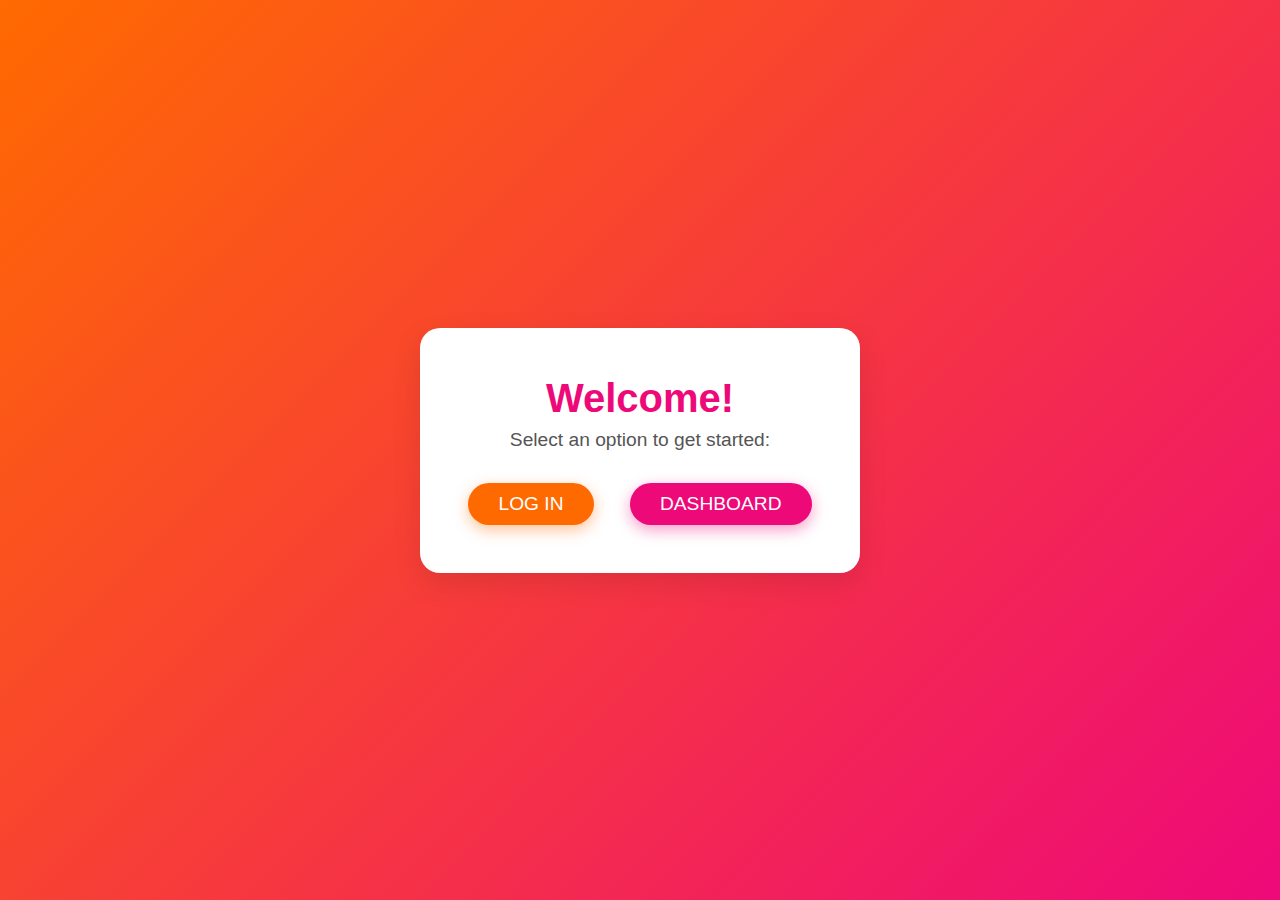
<file: index.html>
<!DOCTYPE html>
<html lang="en">

<head>
	<meta charset="UTF-8">
	<meta name="viewport" content="width=device-width, initial-scale=1.0">
	<title>Welcome</title>
	<link rel="stylesheet" href="./style/style.css">
</head>

<body>
	<div class="container">
		<div class="welcome-box">
			<h1>Welcome!</h1>
			<p>Select an option to get started:</p>
			<div class="options">
				<a href="./pages/login.html" class="button login">Log In</a>
				<a href="./pages/dashboard.html" class="button signup">Dashboard</a>
			</div>
		</div>
	</div>
</body>

</html>
</file>
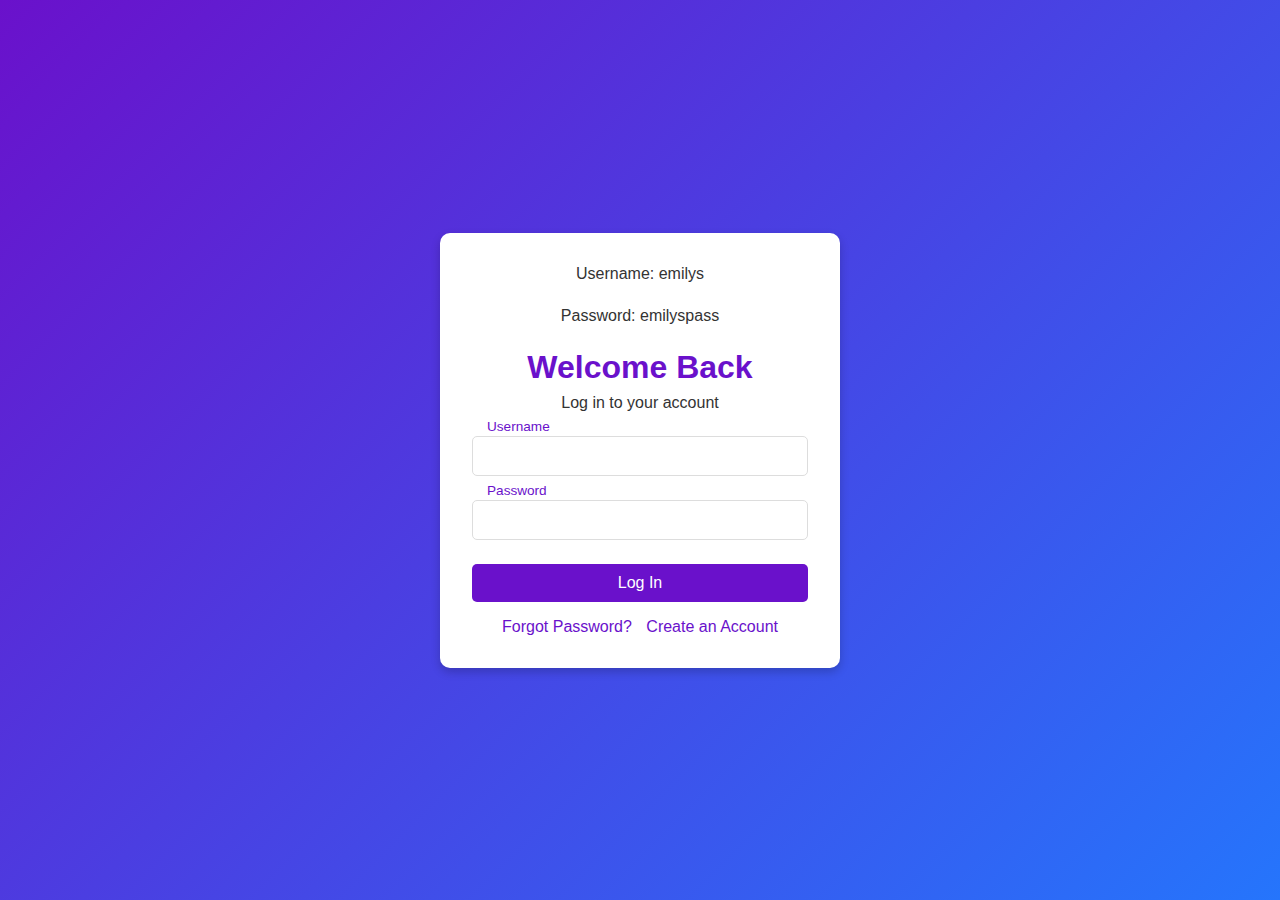
<file: pages/dashboard.html>
<!DOCTYPE html>
<html lang="en">

<head>
	<meta charset="UTF-8">
	<meta name="viewport" content="width=device-width, initial-scale=1.0">
	<link rel="stylesheet" href="../style/dashboard.css">
	<title>Document</title>
</head>

<body>
	<header class="dashboard-header">
		<h1>Dashboard</h1>
		<button class="log__out__btn">Log Out</button>
	</header>

	<script src="../js/dashboard.js"></script>
</body>

</html>
</file>
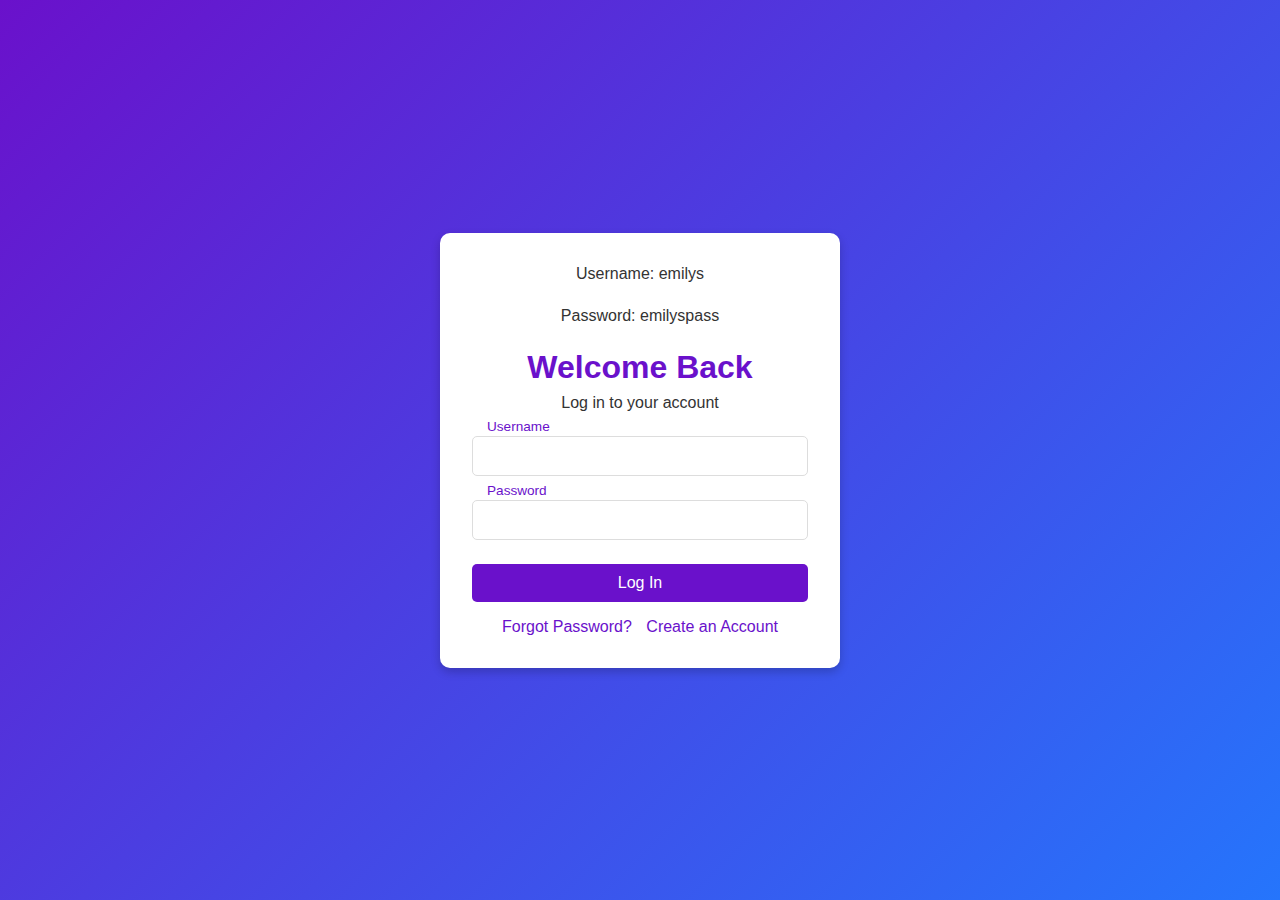
<file: pages/login.html>
<!DOCTYPE html>
<html lang="en">

<head>
	<meta charset="UTF-8">
	<meta name="viewport" content="width=device-width, initial-scale=1.0">
	<title>Creative Login Form</title>
	<link rel="stylesheet" href="../style/login.css">
</head>

<body>
	<div class="login-container">
		<div class="login-form">
			<p>Username: emilys</p>
			<p>Password: emilyspass</p>
			<h1>Welcome Back</h1>
			<p>Log in to your account</p>
			<form action="" class="form">
				<div class="input-group">
					<input type="text" class="username" required>
					<label for="username">Username</label>
				</div>
				<div class="input-group">
					<input autocomplete="off" type="password" class="password" required>
					<label for="password">Password</label>
				</div>
				<button class="btn">Log In</button>
				<div class="other-links">
					<a href="#">Forgot Password?</a>
					<a href="#">Create an Account</a>
				</div>
			</form>
		</div>
	</div>

	<script src="../js/login.js"></script>
</body>

</html>
</file>
<file: style/style.css>
* {
	margin: 0;
	padding: 0;
	box-sizing: border-box;
	font-family: 'Arial', sans-serif;
}

body {
	height: 100vh;
	display: flex;
	justify-content: center;
	align-items: center;
	background: linear-gradient(135deg, #ff6a00, #ee0979);
}

.container {
	background: white;
	padding: 3rem 2rem;
	border-radius: 20px;
	text-align: center;
	box-shadow: 0 10px 30px rgba(0, 0, 0, 0.1);
	animation: fadeIn 1s ease-in-out;
}

.welcome-box h1 {
	font-size: 2.5rem;
	color: #ee0979;
	margin-bottom: 0.5rem;
}

.welcome-box p {
	font-size: 1.2rem;
	color: #555;
	margin-bottom: 2rem;
}

.options .button {
	display: inline-block;
	margin: 0 1rem;
	padding: 10px 30px;
	font-size: 1.2rem;
	color: white;
	text-transform: uppercase;
	text-decoration: none;
	border-radius: 30px;
	transition: all 0.3s ease;
}

.button.login {
	background: #ff6a00;
	box-shadow: 0 5px 15px rgba(255, 106, 0, 0.4);
}

.button.signup {
	background: #ee0979;
	box-shadow: 0 5px 15px rgba(238, 9, 121, 0.4);
}

.button:hover {
	transform: translateY(-5px);
	box-shadow: 0 8px 20px rgba(0, 0, 0, 0.2);
}

.button.login:hover {
	background: #ff8530;
}

.button.signup:hover {
	background: #f73194;
}

@keyframes fadeIn {
	from {
		opacity: 0;
		transform: translateY(20px);
	}
	to {
		opacity: 1;
		transform: translateY(0);
	}
}
</file>
<file: style/login.css>
* {
	margin: 0;
	padding: 0;
	box-sizing: border-box;
	font-family: 'Arial', sans-serif;
}

body {
	display: flex;
	justify-content: center;
	align-items: center;
	min-height: 100vh;
	background: linear-gradient(135deg, #6a11cb, #2575fc);
}

.login-container {
	background: white;
	border-radius: 10px;
	box-shadow: 0 4px 10px rgba(0, 0, 0, 0.2);
	padding: 2rem;
	width: 100%;
	max-width: 400px;
}

.login-form h1 {
	font-size: 2rem;
	margin-bottom: 0.5rem;
	text-align: center;
	color: #6a11cb;
}

.login-form p {
	font-size: 1rem;
	text-align: center;
	margin-bottom: 1.5rem;
	color: #333;
}

.input-group {
	position: relative;
	margin-bottom: 1.5rem;
}

.input-group input {
	width: 100%;
	padding: 10px 15px;
	font-size: 1rem;
	border: 1px solid #ddd;
	border-radius: 5px;
	outline: none;
	transition: border 0.3s ease;
}

.input-group input:focus {
	border: 1px solid #6a11cb;
}

.input-group label {
	position: absolute;
	top: 50%;
	left: 15px;
	transform: translateY(-50%);
	background: white;
	padding: 0 5px;
	color: #888;
	font-size: 1rem;
	pointer-events: none;
	transition: all 0.3s ease;
}

.input-group input:focus + label,
.input-group input:not(:placeholder-shown) + label {
	top: -10px;
	left: 10px;
	font-size: 0.85rem;
	color: #6a11cb;
}

button {
	width: 100%;
	padding: 10px;
	font-size: 1rem;
	border: none;
	border-radius: 5px;
	background: #6a11cb;
	color: white;
	cursor: pointer;
	transition: background 0.3s ease;
}

button:hover {
	background: #2575fc;
}

.other-links {
	margin-top: 1rem;
	text-align: center;
}

.other-links a {
	color: #6a11cb;
	text-decoration: none;
	margin: 0 5px;
	transition: color 0.3s ease;
}

.other-links a:hover {
	color: #2575fc;
}
</file>
<file: style/dashboard.css>
/* General Reset */
* {
	margin: 0;
	padding: 0;
	box-sizing: border-box;
	font-family: 'Arial', sans-serif;
}

body {
	background: #f4f4f4;
	display: flex;
	justify-content: center;
	align-items: center;
	height: 100vh;
}

/* Header Styling */
.dashboard-header {
	display: flex;
	justify-content: space-between;
	align-items: center;
	background: linear-gradient(135deg, #4caf50, #81c784);
	width: 80%;
	max-width: 800px;
	padding: 15px 30px;
	border-radius: 10px;
	box-shadow: 0 8px 15px rgba(0, 0, 0, 0.1);
}

/* Title Styling */
.dashboard-header h1 {
	color: white;
	font-size: 2rem;
	font-weight: bold;
}

/* Button Styling */
.log__out__btn {
	padding: 10px 20px;
	font-size: 1rem;
	color: #4caf50;
	background: white;
	border: none;
	border-radius: 5px;
	font-weight: bold;
	cursor: pointer;
	transition: all 0.3s ease;
	box-shadow: 0 4px 8px rgba(0, 0, 0, 0.2);
}

.log__out__btn:hover {
	background: #e57373;
	color: white;
	box-shadow: 0 6px 12px rgba(0, 0, 0, 0.3);
}

.log__out__btn:active {
	transform: scale(0.95);
}
</file>
